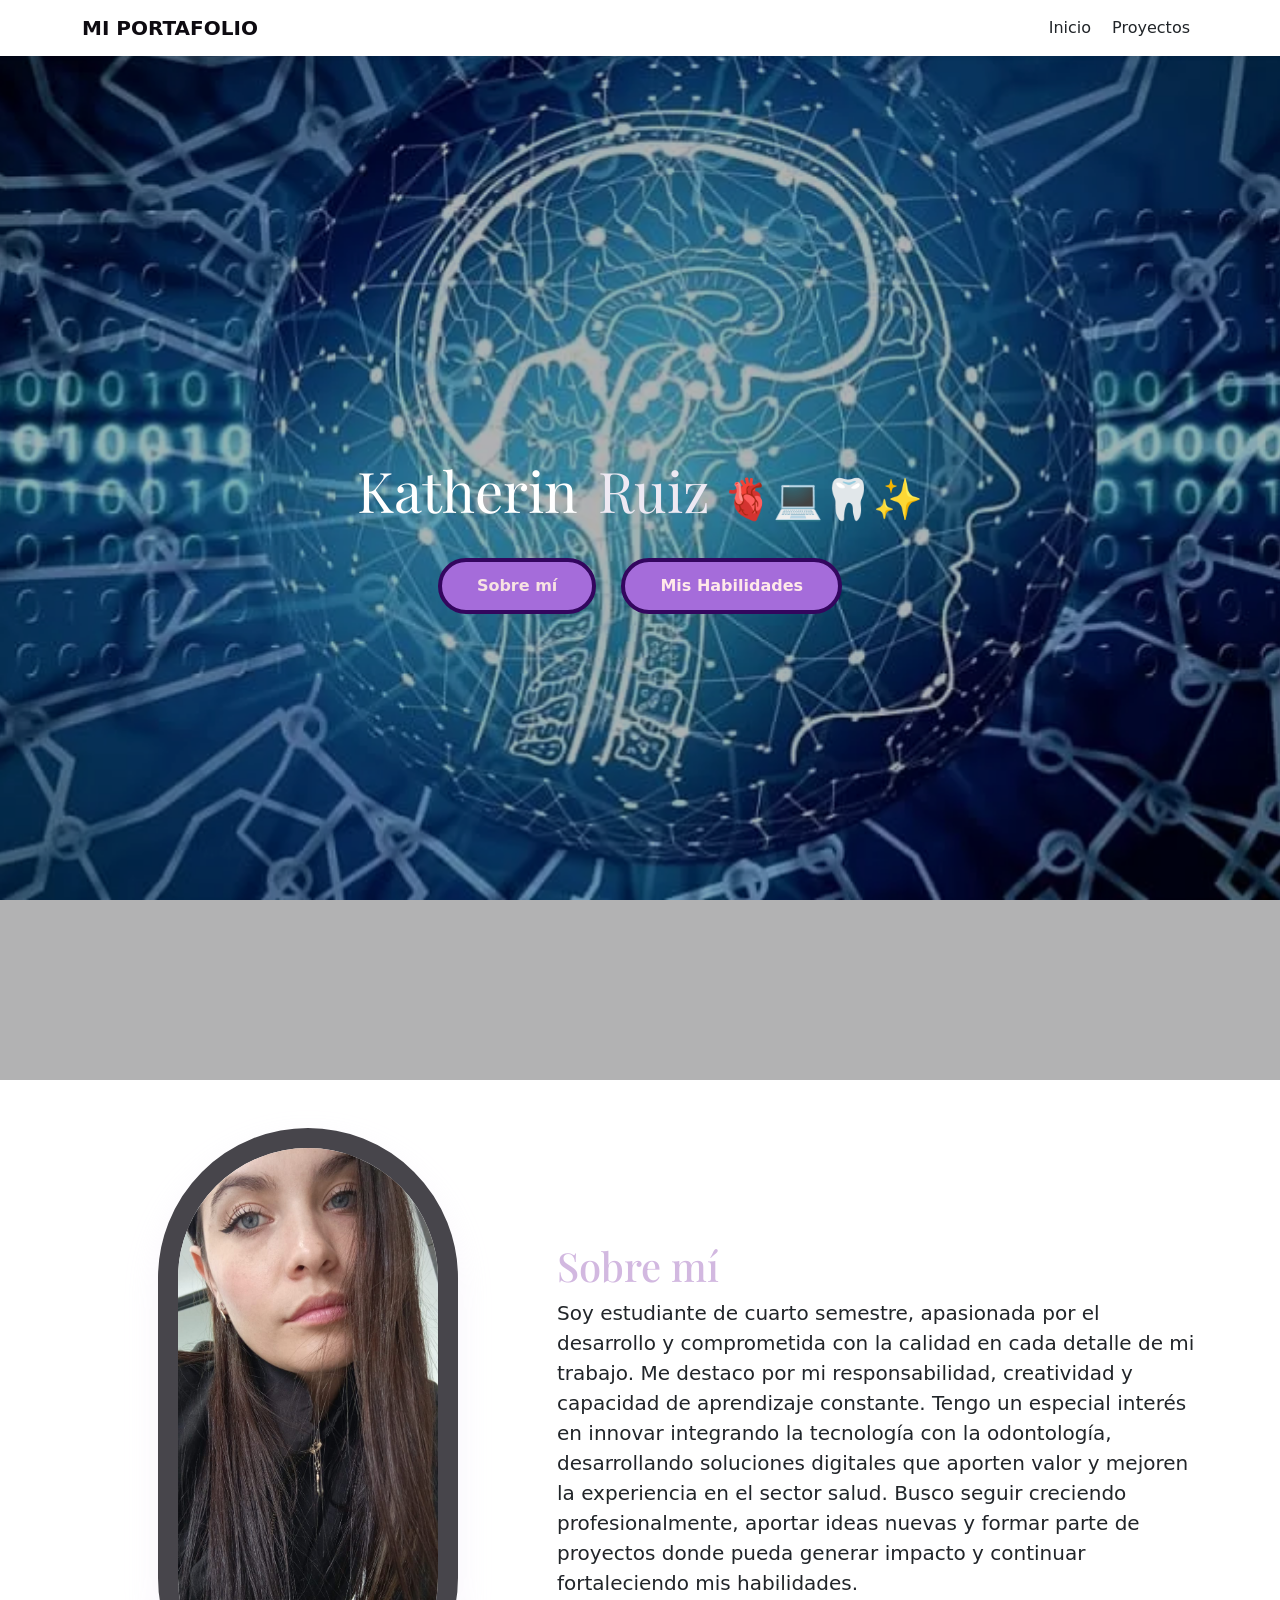
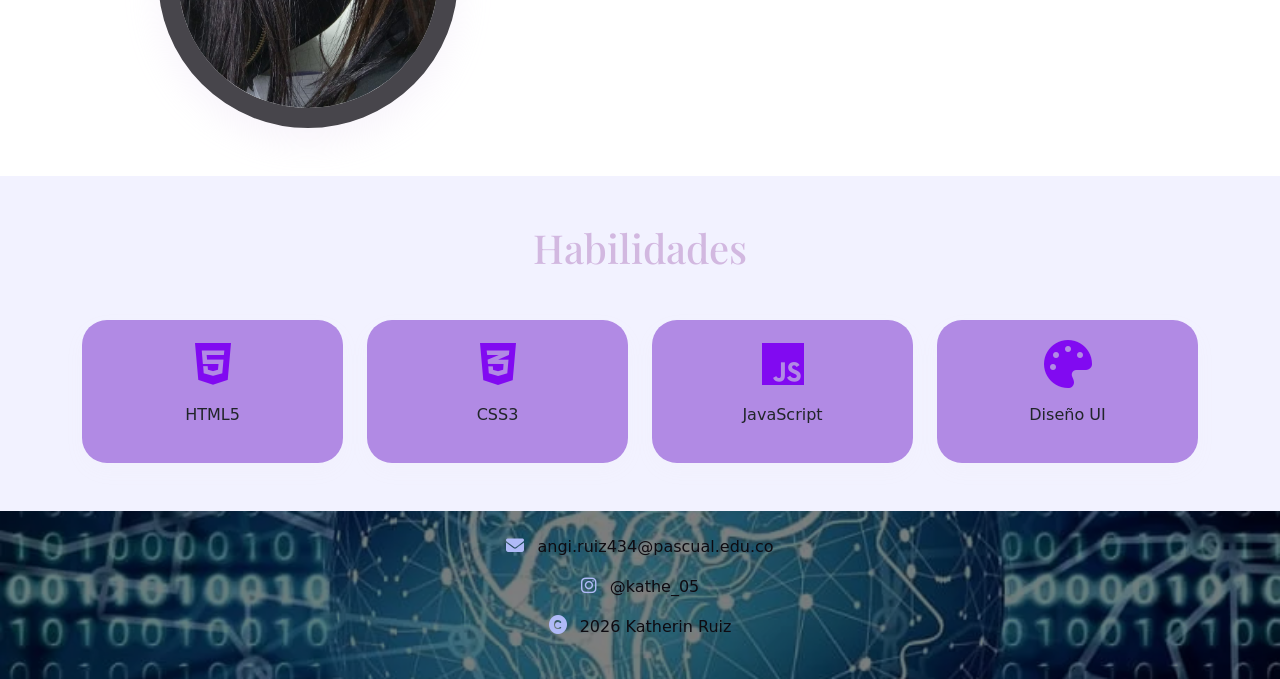
<file: index.html>
<!DOCTYPE html>
<html lang="es">
<head>
    <meta charset="UTF-8">
    <meta name="viewport" content="width=device-width, initial-scale=1.0">
    <title>Katherin Ruiz | Portafolio</title>
    <link href="https://cdn.jsdelivr.net/npm/bootstrap@5.3.2/dist/css/bootstrap.min.css" rel="stylesheet">
    <link rel="stylesheet" href="https://cdnjs.cloudflare.com/ajax/libs/font-awesome/6.4.2/css/all.min.css">
    <link href="https://fonts.googleapis.com/css2?family=Quicksand:wght@400;600&family=Playfair+Display:wght@700&display=swap" rel="stylesheet">
    <link rel="stylesheet" href="css/style.css">
</head>
<body>

    <nav class="navbar navbar-expand-lg navbar-light fixed-top bg-white shadow-sm">
        <div class="container">
            <a class="navbar-brand fw-bold" href="#inicio"> <span class="text-purple">MI PORTAFOLIO</span></a>
            <div class="ms-auto">
                <a class="nav-link d-inline mx-2" href="#inicio">Inicio</a>
                <a class="nav-link d-inline mx-2" href="projects.html">Proyectos</a>
            </div>
        </div>
    </nav>

    <header id="inicio" class="hero-section">
        <div class="overlay"></div>
        <div class="hero-content text-center text-white">
         <h1 class="nombre-portada">
    <span class="nombre-main">Katherin</span> 
    <span class="apellido">Ruiz</span> 🫀💻🦷✨
</h1>
<link href="https://fonts.googleapis.com/css2?family=Great+Vibes&family=Poppins:wght@400;600&display=swap" rel="stylesheet">
            <div class="mt-4">
                <a href="#sobre-mi" class="btn-main">Sobre mí</a>
                <a href="#habilidades" class="btn-main outline">Mis Habilidades</a>
            </div>
        </div>
    </header>

    <section id="sobre-mi" class="about-section py-5">
        <div class="container">
            <div class="row align-items-center">
                <div class="col-md-5 text-center">
                    <img src="img/imgperfil.jpg.jpeg" alt="Katherin Ruiz" class="profile-oval-large">
                </div>
                <div class="col-md-7">
                    <h2 class="title-purple">Sobre mí</h2>
                    <p class="lead">Soy estudiante de cuarto semestre, apasionada por el desarrollo y comprometida con la calidad en cada detalle de mi trabajo. Me destaco por mi responsabilidad, creatividad y capacidad de aprendizaje constante.

Tengo un especial interés en innovar integrando la tecnología con la odontología, desarrollando soluciones digitales que aporten valor y mejoren la experiencia en el sector salud.

Busco seguir creciendo profesionalmente, aportar ideas nuevas y formar parte de proyectos donde pueda generar impacto y continuar fortaleciendo mis habilidades.</p>
                </div>
            </div>
        </div>
    </section>

    <section id="habilidades" class="skills-section py-5">
        <div class="container text-center">
            <h2 class="title-purple mb-5">Habilidades</h2>
            <div class="row g-4">
                <div class="col-md-3"><div class="skill-card"><i class="fab fa-html5 fa-3x"></i><p>HTML5</p></div></div>
                <div class="col-md-3"><div class="skill-card"><i class="fab fa-css3-alt fa-3x"></i><p>CSS3</p></div></div>
                <div class="col-md-3"><div class="skill-card"><i class="fab fa-js fa-3x"></i><p>JavaScript</p></div></div>
                <div class="col-md-3"><div class="skill-card"><i class="fas fa-palette fa-3x"></i><p>Diseño UI</p></div></div>
            </div>
        </div>
    </section>

    <footer class="py-4 text-center">

    <p>
        <i class="fas fa-envelope"></i>
        <span class="text-purple">angi.ruiz434@pascual.edu.co</span>
    </p>

    <p>
        <i class="fab fa-instagram"></i>
        <a href="https://instagram.com/kathe_05" target="_blank" class="text-purple text-decoration-none">
            @kathe_05
        </a>
    </p>

    <p>
        <i class="fas fa-copyright"></i>
        <span class="text-purple">2026 Katherin Ruiz</span>
    </p>

</footer>
</file>
<file: css/style.css>
* { margin: 0; padding: 0; box-sizing: border-box; }



.text-purple { color: #0e0b11; }
.title-purple { color: #d2b8e0; font-family: 'Playfair Display', serif; font-size: 2.5rem; }

/* ESTILO DEL FONDO AZUL TOTAL */

.hero-section {
    
    height: 120vh;
    background: url('../img/imgfondo.jpg.jpg') center/cover no-repeat fixed;
    position: relative;
    display: flex;
    align-items: center;
    justify-content: center;
}

.overlay {
    position: absolute;
    top: 0; left: 0; width: 100%; height: 100%;
    background: rgba(2, 2, 5, 0.3); /* Capa suave para que el texto resalte */
}

.hero-content { position: relative; z-index: 2; }

/* BOTONES PERSONALIZADOS */
.btn-main { 
    display: inline-block;
    padding: 12px 35px;
    background: #a56cda;
    color: rgb(247, 226, 226);
    text-decoration: none;
    border-radius: 50px;
    font-weight: 600;
    margin: 10px;
    transition: 0.3s ease;
    border: 4px solid #33065e;
}

.btn-main.outline {
    display: inline-block;
    padding: 12px 35px;
    background: #a56cda;
    color: rgb(255, 233, 233);
    text-decoration: none;
    border-radius: 50px;
    font-weight: 600;
    margin: 10px;
    transition: 0.3s ease;
    border: 4px solid #33065e;
}

.btn-main:hover {
    transform: translateY(-3px);
    box-shadow: 0 10px 20px rgba(0,0,0,0.2);
    color: rgb(42, 3, 59);
}

/* FOTO OVALADA Y GRANDE */
.profile-oval-large {
    width: 300px;   /* más grande */
    height: 600px;  /* más alto */
    object-fit: cover;
    border-radius: 230px;
    border: 20px solid rgb(71, 69, 75);
    box-shadow: 0 15px 35px rgba(218, 201, 233, 0.2);
    
}

/* HABILIDADES */

.skills-section { background-color: #f2f2ff; }
.skill-card {
    background: rgb(177, 138, 228);
    padding: 20px 20px;
    border-radius: 25px;
    box-shadow: 0 8px 20px rgba(231, 219, 219, 0.05);
    transition: 0.3s;
    
}


.skill-card i { color: #810af1; margin-bottom: 15px; }
.skill-card:hover { transform: translateY(-10px); }


footer i {
    color: #afbaf7;
    margin-right: 8px;
    font-size: 18px;
    
}

footer {
    background: url('../img/imgfondo.jpg.jpg') center/cover no-repeat;
    position: relative;
    color: white;
    padding: 40px 0;
}

/* Capa oscura encima de la imagen (para que el texto se vea) */
footer::before {
    content: "";
    position: absolute;
    top: 0;
    left: 0;
    width: 100%;
    height: 100%;
    background: rgba(0, 0, 0, 0.5);
}

/* Para que el contenido quede encima */
footer * {
    position: relative;
    z-index: 2;
}

.nombre-portada {
    font-size: 2.5rem; /* más pequeño que display-1 */
    font-weight: normal;
}

.nombre-main {
    
    font-family: 'Playfair Display', serif;
    font-style: Open Sans;

    color: #ffffff;
    font-size: 3.5rem; /* nombre más destacado */
}

.apellido {
    font-family: 'Playfair Display', serif;
    font-style: Open Sans;
    color: #eee9f3;
    font-size: 3.5rem;
    margin-left: 8px;
}

.card-modern {
    border-radius: 20px;
    overflow: hidden;
    transition: 0.3s ease;
}

.card-modern:hover {
    transform: translateY(-10px);
    box-shadow: 0 15px 40px rgba(0,0,0,0.15);
}

/* Imagen con efecto */
.card-modern img {
    transition: 0.3s;
}

.card-modern:hover img {
    transform: scale(1.05);
}
</file>
